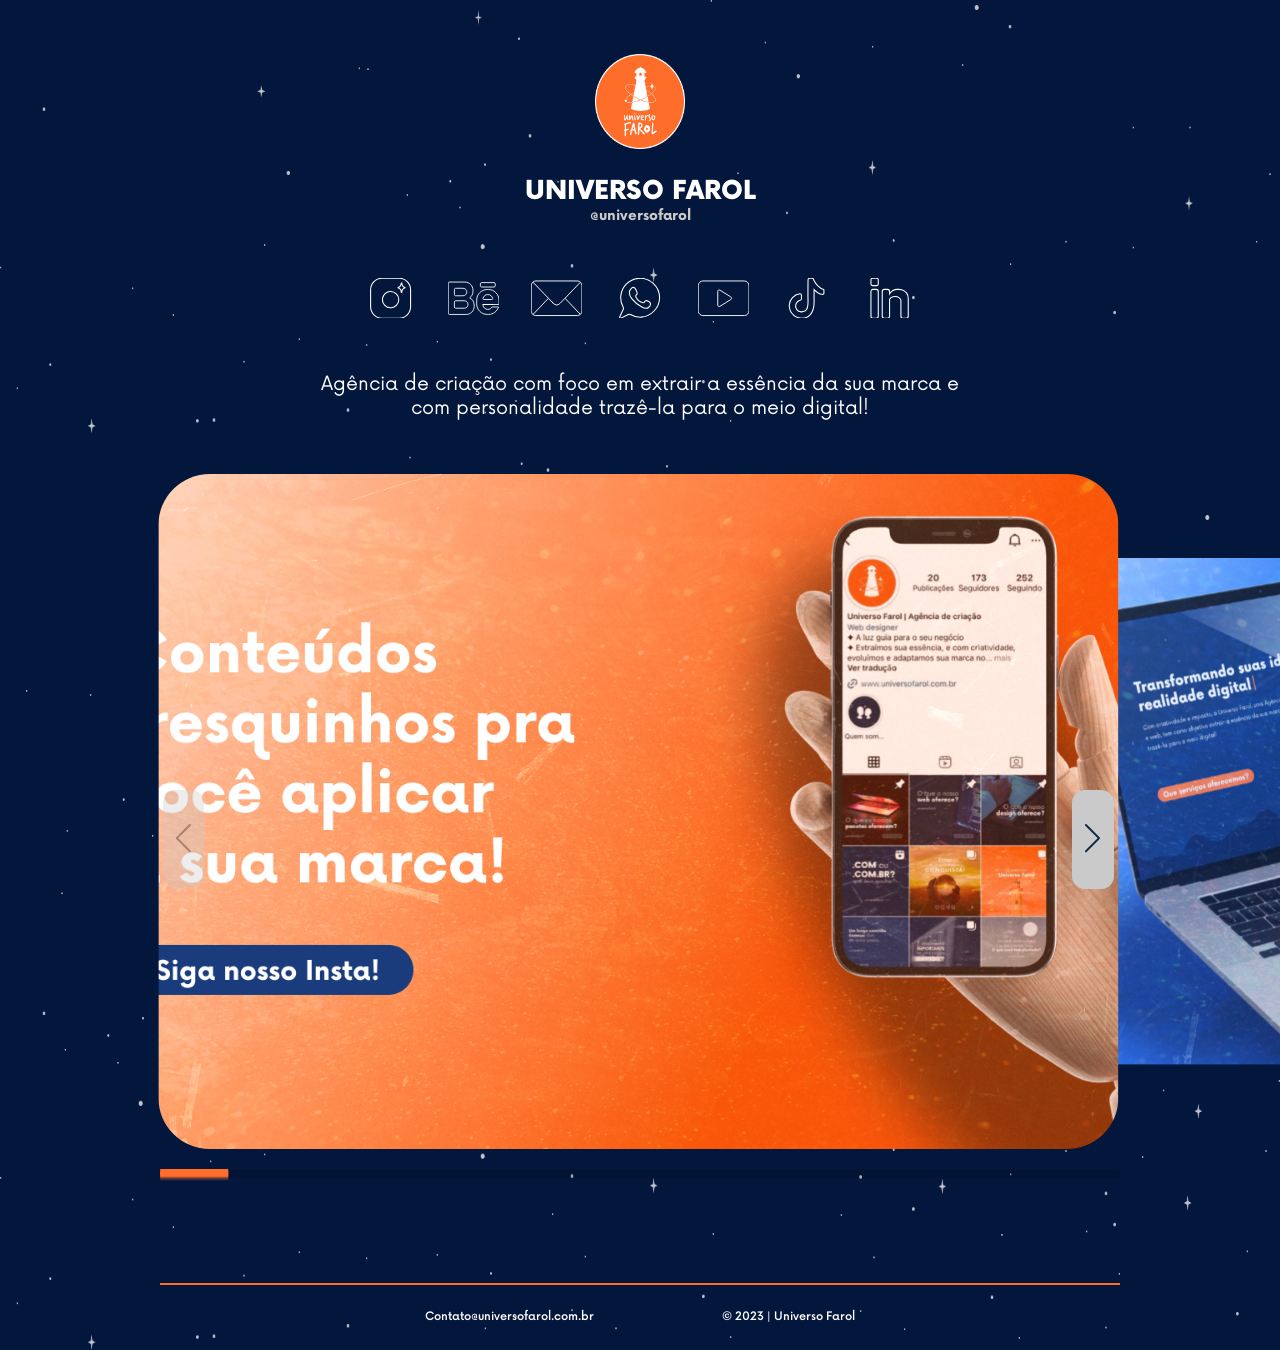
<file: links.html>
<?php
    session_start();
    require_once("./sistema/configs/conexao.php");
?>

<!DOCTYPE html>
<html lang="pt-BR">

<head>
    <meta charset="UTF-8">
    <meta http-equiv="X-UA-Compatible" content="IE=edge">
    <meta name="viewport" content="width=device-width, initial-scale=1.0">
    <title>Universo Farol | Página de links</title>
    <link rel="icon" href="assets/icon_Logo.png" />

    <!-- Jquery -->
    <script src="https://cdnjs.cloudflare.com/ajax/libs/jquery/3.7.1/jquery.min.js"></script>
    <!-- SVGInject -->
    <script src="js/svg-inject.min.js"></script>
    <!-- Swiperjs -->
    <link rel="stylesheet" href="https://cdn.jsdelivr.net/npm/swiper@11/swiper-bundle.min.css" />
    <script src="https://cdn.jsdelivr.net/npm/swiper@11/swiper-bundle.min.js"></script>
    <!-- Main files -->
    <link rel="stylesheet" href="css/style.css">
    <script src="js/script.js"></script>
    
</head>

<body class="linksPage">
    <div class="BackgroundLinks">
        <img class="BackPadrao" src="assets/estrelas.png" alt="Fundo estrelado">
        <img class="BackMetade" src="assets/estrelas_Metade.png" alt="Fundo estrelado">
    </div>
    <main class="main">
        <a class="LogoLinks" href="index.php">
            <img src="assets/logo_Bola.png" alt="Logo Universo farol">
        </a>
        <h1>UNIVERSO FAROL</h1>
        <h2>@universofarol</h2>
        <div class="icons_Links">
            <a href="https://google.com" target="_blank">
                <img src="assets/icones/Instagram.svg" onload="SVGInject(this)">
            </a>
            <a href="https://google.com" target="_blank">
                <img src="assets/icones/Behance.svg" onload="SVGInject(this)">
            </a>
            <a href="https://google.com" target="_blank">
                <img src="assets/icones/E-mail.svg" onload="SVGInject(this)">
            </a>
            <a href="https://google.com" target="_blank">
                <img src="assets/icones/WhatsApp.svg" onload="SVGInject(this)">
            </a>
            <a href="https://google.com" target="_blank">
                <img src="assets/icones/Youtube.svg" onload="SVGInject(this)">
            </a>
            <a href="https://google.com" target="_blank">
                <img src="assets/icones/Tiktok.svg" onload="SVGInject(this)">
            </a>
            <a href="https://google.com" target="_blank">
                <img src="assets/icones/Linkedin.svg" onload="SVGInject(this)">
            </a>
        </div>
        <h4>Agência de criação com foco em extrair a essência da sua marca e com personalidade trazê-la para o meio digital!</h4>

        <div class="swiper">
            <div class="swiper-wrapper">
                <div class="swiper-slide"><a href="https://google.com" target="_blank"><img src="assets/banners/banner_Insta.jpg" alt="Banner 01"></a></div>
                <div class="swiper-slide"><a href="https://google.com" target="_blank"><img src="assets/banners/banner_Site.jpg" alt="Banner 02"></a></div>
                <div class="swiper-slide"><a href="https://google.com" target="_blank"><img src="assets/banners/banner_Portfolio.jpg" alt="Banner 03"></a></div>
                <div class="swiper-slide"><a href="https://google.com" target="_blank"><img src="assets/banners/banner_Serviços.jpg" alt="Banner 04"></a></div>
                <div class="swiper-slide"><a href="https://google.com" target="_blank"><img src="assets/banners/banner_Reunião.jpg" alt="Banner 05"></a></div>
                <div class="swiper-slide"><a href="https://google.com" target="_blank"><img src="assets/banners/banner_Orçamento.jpg" alt="Banner 06"></a></div>
                <div class="swiper-slide"><a href="https://google.com" target="_blank"><img src="assets/banners/banner_Analise.jpg" alt="Banner 07"></a></div>
                <div class="swiper-slide"><a href="https://google.com" target="_blank"><img src="assets/banners/banner_Tiktok.jpg" alt="Banner 08"></a></div>
                <div class="swiper-slide"><a href="https://google.com" target="_blank"><img src="assets/banners/banner_Behance.jpg" alt="Banner 09"></a></div>
                <div class="swiper-slide"><a href="https://google.com" target="_blank"><img src="assets/banners/banner_Linkedin.jpg" alt="Banner 10"></a></div>
                <div class="swiper-slide"><a href="https://google.com" target="_blank"><img src="assets/banners/banner_Youtube.jpg" alt="Banner 11"></a></div>
                <div class="swiper-slide"><a href="https://google.com" target="_blank"><img src="assets/banners/banner_Feedback.jpg" alt="Banner 12"></a></div>
                <div class="swiper-slide"><a href="https://google.com" target="_blank"><img src="assets/banners/banner_Avaliação_Google.jpg" alt="Banner 13"></a></div>
                <div class="swiper-slide"><a href="https://google.com" target="_blank"><img src="assets/banners/banner_UF_contrata.jpg" alt="Banner 14"></a></div>
            </div>
        
            <div class="swiper-button-prev"></div>
            <div class="swiper-button-next"></div>

            <div class="swiper-pagination"></div>
        </div>

        <div class="mobileBanner">
            <a href="" target="_blank"><img src="assets/banners/banner_Site_Mobile.png" alt=""></a>
            <a href="" target="_blank"><img src="assets/banners/banner_Insta_Mobile.png" alt=""></a>
            <a href="" target="_blank"><img src="assets/banners/banner_Portfolio_Mobile.png" alt=""></a>
            <a href="" target="_blank"><img src="assets/banners/banner_Serviços_Mobile.png" alt=""></a>
            <a href="" target="_blank"><img src="assets/banners/banner_Reunião_Mobile.png" alt=""></a>
            <a href="" target="_blank"><img src="assets/banners/banner_Orçamento_Mobile.png" alt=""></a>
            <a href="" target="_blank"><img src="assets/banners/banner_Analise_Mobile.png" alt=""></a>
            <a href="" target="_blank"><img src="assets/banners/banner_Tiktok_Mobile.png" alt=""></a>
            <a href="" target="_blank"><img src="assets/banners/banner_Behance_Mobile.png" alt=""></a>
            <a href="" target="_blank"><img src="assets/banners/banner_Linkedin_Mobile.png" alt=""></a>
            <a href="" target="_blank"><img src="assets/banners/banner_Youtube_Mobile.png" alt=""></a>
            <a href="" target="_blank"><img src="assets/banners/banner_Feedback_Mobile.png" alt=""></a>
            <a href="" target="_blank"><img src="assets/banners/banner_Avaliação_Google_Mobile.png" alt=""></a>
            <a href="" target="_blank"><img src="assets/banners/banner_UF_contrata_Mobile.png" alt=""></a>
        </div>
    </main>
    
    <footer>
        <a href="https://google.com" target="_blank">
            Contato@universofarol.com.br
        </a>
        <p>
            © 2023 | Universo Farol
        </p>
    </footer>

</body>
</html>
</file>
<file: css/style.css>
@charset "UTF-8";
@font-face {
  font-family: "Now";
  font-weight: 100;
  src: local("Now Thin"), url("../assets/font/Now-Thin.woff") format("woff");
}
@font-face {
  font-family: "Now";
  font-weight: 300;
  src: local("Now Light"), url("../assets/font/Now-Light.woff") format("woff");
}
@font-face {
  font-family: "Now";
  font-weight: 500;
  src: local("Now Regular"), url("../assets/font/Now-Regular.woff") format("woff");
}
@font-face {
  font-family: "Now";
  font-weight: 600;
  src: local("Now Medium"), url("../assets/font/Now-Medium.woff") format("woff");
}
@font-face {
  font-family: "Now";
  font-weight: 800;
  src: local("Now Bold"), url("../assets/font/Now-Bold.woff") format("woff");
}
@font-face {
  font-family: "Now";
  font-weight: 900;
  src: local("Now Black"), url("../assets/font/Now-Black.woff") format("woff");
}
*,
*::after,
*::before {
  padding: 0;
  margin: 0;
  box-sizing: border-box !important;
  text-decoration: none !important;
  list-style: none;
}

.hide {
  opacity: 0 !important;
  display: none !important;
  -webkit-user-select: none !important;
     -moz-user-select: none !important;
          user-select: none !important;
}

::-webkit-scrollbar {
  width: 0.5vw;
  background: #03173C;
}

::-webkit-scrollbar-thumb {
  background: #0A2749;
  border-radius: 5vw;
}

@keyframes blink {
  0% {
    opacity: 0;
    transform: scale(0.2);
  }
  100% {
    transform: scale(1.1);
  }
}
body {
  display: flex;
  flex-wrap: wrap;
  font-family: "Now", sans-serif;
  color: #FFFFFF;
  width: 100%;
  justify-content: center;
  position: relative;
}
body .blinking-star {
  animation-name: blink;
  animation-duration: 1s;
  animation-iteration-count: 2;
  animation-fill-mode: both;
  animation-direction: alternate;
  position: relative;
  z-index: 0;
}
body .star {
  animation-name: blink;
  animation-duration: 1s;
  animation-iteration-count: 2;
  animation-fill-mode: both;
  animation-direction: alternate;
  position: relative;
  width: 1.5vw;
  height: 4vh;
  display: flex;
  justify-content: center;
  align-items: center;
  z-index: 0;
}
body .star::after, body .star::before {
  position: absolute;
  top: 0;
  left: 0;
  content: "✦";
}
body .star::after {
  background: #FFFFFF;
  -webkit-background-clip: text;
          background-clip: text;
  -webkit-text-fill-color: transparent;
}
body main {
  width: 100%;
  height: 100%;
  display: flex;
  flex-direction: column;
}
body main section {
  width: 75%;
  height: 100vh;
  z-index: 5;
}
.linksPage {
  position: relative;
  overflow-x: hidden;
  height: auto;
  min-height: 100vh;
  width: 100vw;
  position: relative;
  background-color: #03173C;
}
.linksPage .BackgroundLinks {
  display: flex;
  flex-direction: column;
  align-items: center;
  justify-content: center;
  position: absolute;
  width: 100%;
  height: 150vh;
  top: 0;
  left: 0;
  z-index: 0;
}
.linksPage .BackgroundLinks img {
  margin: 0;
  padding: 0;
  width: 100%;
  height: 100vh;
}
.linksPage .BackgroundLinks .BackMetade {
  width: 100%;
  height: 50vh;
}
.linksPage main {
  z-index: 2;
  width: 100%;
  height: 150vh;
  align-items: center;
}
.linksPage main .LogoLinks {
  width: 7vw;
  margin: 6vh 0 3vh 0;
}
.linksPage main .LogoLinks img {
  width: 100%;
  height: 100%;
}
.linksPage main h1 {
  width: 90%;
  font-size: 2vw;
  text-align: center;
  font-weight: 900;
  display: flex;
  align-items: center;
  justify-content: center;
}
.linksPage main h2 {
  width: 90%;
  text-align: center;
  font-size: 1.1vw;
  font-weight: 800;
  color: #CACACA;
}
.linksPage main .icons_Links {
  width: 90%;
  margin: 5vh 0;
  display: flex;
  flex-direction: row;
  justify-content: center;
}
.linksPage main .icons_Links a {
  width: 4vw;
  height: 4.5vh;
  margin: 1vh 1.25vw;
}
.linksPage main .icons_Links a svg {
  width: 100%;
  height: 100%;
  transition: ease-in-out 1s;
  fill: none;
}
.linksPage main .icons_Links a svg path {
  stroke-width: 4px;
}
.linksPage main .icons_Links a:hover svg {
  transform: rotateY(360deg);
}
.linksPage main .icons_Links a:hover svg path {
  fill: #FFFFFF;
}
.linksPage main .icons_Links a:hover svg .playYoutube {
  fill: #0A2749;
}
.linksPage main .icons_Links a:hover svg .emailIcon {
  stroke: #0A2749;
  stroke-width: 10px;
}
.linksPage main h4 {
  font-size: 1.5vw;
  font-weight: 500;
  text-align: center;
  width: 90%;
  padding: 0 20vw;
}
.linksPage main .swiper {
  margin: 6vh 0;
  width: 100vw;
  height: 75vh;
  overflow: visible;
  -webkit-user-select: none;
     -moz-user-select: none;
          user-select: none;
}
.linksPage main .swiper .swiper-wrapper {
  position: relative;
  width: 100%;
  height: 100%;
  z-index: 1;
  display: flex;
}
.linksPage main .swiper .swiper-wrapper .swiper-slide {
  display: flex;
  align-items: center;
  justify-content: center;
  transition: transform 0.4s;
  border-radius: 4vw;
  overflow: hidden;
}
.linksPage main .swiper .swiper-wrapper .swiper-slide a {
  width: 100%;
  height: 100%;
  display: flex;
  align-items: center;
  justify-content: center;
}
.linksPage main .swiper .swiper-wrapper .swiper-slide a img {
  width: 100%;
  height: 100%;
  -o-object-fit: cover;
     object-fit: cover;
}
.linksPage main .swiper .swiper-wrapper .swiper-slide-active {
  width: 75vw !important;
  height: 75vh !important;
  transform: translateZ(0) translateX(16.5%) !important;
  z-index: 1;
}
.linksPage main .swiper .swiper-wrapper .swiper-slide-prev {
  transform: translateZ(0) translateX(29%) scale(0.75) !important;
  z-index: 0;
}
.linksPage main .swiper .swiper-wrapper .swiper-slide-next {
  transform: translateZ(0) translateX(-4%) scale(0.75) !important;
  z-index: 0;
}
.linksPage main .swiper .swiper-button-prev, .linksPage main .swiper .swiper-button-next {
  width: 3.25vw;
  height: 11vh;
  z-index: 3;
  background-color: #CACACA;
  border-radius: 1vw;
}
.linksPage main .swiper .swiper-button-prev::after, .linksPage main .swiper .swiper-button-next::after {
  color: #0A2749;
  font-size: 2.25vw;
}
.linksPage main .swiper .swiper-button-prev {
  left: 12.7%;
}
.linksPage main .swiper .swiper-button-next {
  right: 13%;
}
.linksPage main .swiper .swiper-pagination {
  width: 75%;
  height: 1vh;
  top: 103% !important;
  left: 12.5%;
  border-radius: 1vw;
  background-color: rgba(0, 0, 0, 0.1);
}
.linksPage main .swiper .swiper-pagination .swiper-pagination-progressbar-fill {
  background-color: #FF6D2A;
  border-radius: 2vw;
}
.linksPage footer {
  z-index: 3;
  bottom: 0;
  left: 0;
  position: absolute;
  width: 100%;
  height: 7.5vh;
  display: flex;
  justify-content: center;
  align-items: center;
}
.linksPage footer a, .linksPage footer p {
  font-size: 0.9vw;
  font-weight: 600;
  margin: 0 5vw;
  color: #FFFFFF;
}
.linksPage footer a:hover {
  color: #FF6D2A;
}
.linksPage footer::before {
  content: "";
  width: 75%;
  height: 0.3vh;
  background-color: #FF6D2A;
  position: absolute;
  top: 0;
}

/*--------------------------------- Responsive Media Quaries -----------------------------*/
/* MOBILE */
@media only screen and (max-width: 479px) {
  .linksPage {
    position: relative;
    overflow-x: hidden;
    height: auto;
    min-height: 100vh;
    min-height: 100dvh;
    width: 100vw;
    position: relative;
    background-color: #03173C;
  }
  .linksPage main {
    z-index: 2;
    width: 100%;
    min-height: 100vh;
    min-height: 100dvh;
    height: auto;
    align-items: center;
    position: relative;
  }
  .linksPage main .galaxiaBack {
    z-index: 2;
    width: 100%;
    opacity: 0.25;
    position: absolute;
    mix-blend-mode: screen;
  }
  .linksPage main .farolBack {
    z-index: 3;
    width: 100%;
    opacity: 0.4;
    position: absolute;
  }
  .linksPage main .LogoLinks {
    width: 28vw;
    margin: 4vh 0 3vh;
    z-index: 5;
  }
  .linksPage main h1 {
    order: 1;
    z-index: 5;
    width: 90%;
    font-size: 7vw;
    text-align: center;
    font-weight: 900;
    display: flex;
    align-items: center;
    justify-content: center;
  }
  .linksPage main h2 {
    order: 2;
    z-index: 5;
    width: 90%;
    text-align: center;
    font-size: 5vw;
    font-weight: 800;
    color: #CACACA;
  }
  .linksPage main .icons_Links {
    order: 4;
    z-index: 5;
    width: 100%;
    height: 6dvh;
    margin: 3vh 0;
    display: flex;
    flex-direction: row;
    justify-content: center;
  }
  .linksPage main .icons_Links a {
    width: 15vw;
    height: 100%;
    margin: 0 2.5vw;
  }
  .linksPage main .icons_Links a svg {
    width: 100%;
    height: 100%;
    transition: ease-in-out 1s;
    fill: none;
  }
  .linksPage main .icons_Links a svg path {
    stroke-width: 4px;
  }
  .linksPage main .icons_Links a:hover svg {
    transform: rotateY(360deg);
  }
  .linksPage main .icons_Links a:hover svg path {
    fill: #FFFFFF;
  }
  .linksPage main .icons_Links a:hover svg .playYoutube {
    fill: #0A2749;
  }
  .linksPage main .icons_Links a:hover svg .emailIcon {
    stroke: #0A2749;
    stroke-width: 10px;
  }
  .linksPage main h4 {
    order: 3;
    z-index: 5;
    font-size: 3.75vw;
    font-weight: 500;
    text-align: center;
    width: 100%;
    padding: 2vh 5vw;
  }
  .linksPage main .mobileBanner {
    order: 5;
    z-index: 5;
    display: flex;
    flex-direction: column;
    justify-content: center;
    align-items: center;
    width: 100%;
    height: auto;
    margin-bottom: 10vh;
  }
  .linksPage main .mobileBanner a {
    margin: 2vh 0;
    width: 90%;
  }
  .linksPage main .mobileBanner a img {
    width: 100%;
    height: auto;
  }
  .linksPage footer {
    z-index: 5;
    bottom: 0;
    left: 0;
    position: absolute;
    width: 100%;
    height: 7.5vh;
    display: flex;
    flex-wrap: wrap;
    justify-content: center;
    align-items: center;
    padding: 0;
    margin: 0;
  }
  .linksPage footer a, .linksPage footer p {
    width: 100%;
    font-size: 3.5vw;
    font-weight: 600;
    margin: 0;
    color: #FFFFFF;
    text-align: center;
  }
  .linksPage footer a:hover {
    color: #FF6D2A;
  }
  .linksPage footer::before {
    content: "";
    width: 25%;
    height: 0.6vh;
    background-color: #FF6D2A;
    position: absolute;
    top: 45%;
    border-radius: 2vw;
  }
}
/* Landscape */
/* TABLET */
/* Landscape */
.Login {
  display: flex;
  position: relative;
  justify-content: center;
  align-items: center;
  overflow: hidden;
  height: 100vh;
  width: 100%;
}
.Login main {
  width: 100%;
  height: 100%;
  display: flex;
  align-items: center;
  justify-content: center;
  position: relative;
  background-color: #03173C;
}
.Login main .Back_Login {
  position: absolute;
  top: 0;
  left: 0;
  width: 100%;
  height: 100%;
  opacity: 0.65;
  mix-blend-mode: lighten;
}
.Login main .HomeLink {
  position: absolute;
  top: 3vh;
  left: 1.5vw;
  width: 5vw;
  height: 10vh;
  display: flex;
  align-items: center;
  justify-content: center;
}
.Login main .HomeLink img {
  width: auto;
  height: 100%;
  -o-object-fit: contain;
     object-fit: contain;
}
.Login main .login_sreen {
  display: flex;
  flex-wrap: wrap;
  align-items: center;
  justify-content: center;
  width: 30vw;
  height: 65vh;
  border-radius: 3vw;
  position: relative;
  background: rgba(255, 255, 255, 0.25);
  -webkit-backdrop-filter: blur(4px);
          backdrop-filter: blur(4px);
  box-shadow: 10px 15px 30px 0px rgba(3, 22, 58, 0.6);
}
.Login main .login_sreen img {
  position: absolute;
  top: -8vh;
  height: 16vh;
}
.Login main .login_sreen img:nth-child(1) {
  left: 2.5vw;
  filter: drop-shadow(-10px 10px 10px rgba(0, 0, 0, 0.25));
}
.Login main .login_sreen img:nth-child(2) {
  right: 2.5vw;
  filter: drop-shadow(10px 10px 10px rgba(0, 0, 0, 0.25));
}
.Login main .login_sreen .LoginBox {
  position: relative;
  width: 100%;
  height: 100%;
  display: flex;
  flex-direction: column;
  align-items: center;
  padding: 4vh 2vw;
}
.Login main .login_sreen .LoginBox h2 {
  color: #FFFFFF;
  width: 100%;
  text-align: center;
  font-size: 2.75vw;
  font-weight: 900;
  margin: 2vh 0 3vh;
}
.Login main .login_sreen .LoginBox .BlockBox {
  width: 90%;
  height: 7.5vh;
  display: flex;
  position: relative;
  border: solid 1px #FFFFFF;
  border-radius: 2.5vw;
  margin: 2vh 5%;
}
.Login main .login_sreen .LoginBox .BlockBox input {
  width: 100%;
  border: none;
  font-size: 1.25vw;
  font-weight: 200;
  color: #FFFFFF;
  background: none;
  outline: none;
  padding: 1vh 1.5vw;
  z-index: 10 !important;
}
.Login main .login_sreen .LoginBox .BlockBox span {
  position: absolute;
  left: 1.25vw;
  top: 1.65vh;
  font-size: 1.35vw;
  color: #FFFFFF;
  font-weight: 500;
  transition: 0.5s;
  pointer-events: none;
}
.Login main .login_sreen .LoginBox .BlockBox .senhaIcon {
  opacity: 0;
  font-size: 2vw;
  margin-top: 1.75vh;
  margin-right: 0;
  transition: ease-in-out 0.5s;
}
.Login main .login_sreen .LoginBox .BlockBox input:focus ~ span, .Login main .login_sreen .LoginBox input:valid ~ span {
  transform: translate(0.25vw, -4.5vh);
  font-size: 1.2vw;
  font-weight: 800;
  color: #FF6D2A;
}
.Login main .login_sreen .LoginBox .senhaInput:hover .senhaIcon {
  opacity: 1;
  font-size: 2vw;
  margin-top: 1.75vh;
  margin-right: 1vw;
  transition: ease-in-out 0.5s;
}
.Login main .login_sreen .LoginBox #loginBt {
  display: flex;
  align-items: center;
  justify-content: center;
  text-align: center;
  width: 65%;
  font-size: 1.35vw;
  background: #FF6D2A;
  color: #FFFFFF;
  padding: 1vh 1.5vw 0.75vh;
  border-radius: 2vw;
  border: none;
  font-weight: 900;
  margin-top: 4vh;
  z-index: 99;
  transition: ease-in-out 0.5s;
}
.Login main .login_sreen .LoginBox .senhaRecoverBtn {
  background: none;
  border: none;
  position: absolute;
  width: 75%;
  height: 7vh;
  color: #FFFFFF;
  font-weight: 800;
  font-size: 1.15vw;
  bottom: 0;
  z-index: 10;
}
.Login main .login_sreen .LoginBox .senhaRecoverBtn:hover {
  color: #FF6D2A;
}
.Login #ModalRecoverSenha {
  padding: 0;
  margin: 0;
}
.Login #ModalRecoverSenha .ModalRecoverSenha {
  outline: solid #FFFFFF 1px;
  border-radius: 2vw;
  background-color: #03173C;
  color: #FFFFFF;
  max-width: 100vw;
  width: 40vw;
  height: 40vh;
  margin: 15vh auto;
}
.Login #ModalRecoverSenha .ModalRecoverSenha .modal-content {
  width: 100%;
  height: 100%;
  background: none;
  border-radius: 0;
  position: relative;
  display: flex;
  align-items: center;
  justify-content: center;
}
.Login #ModalRecoverSenha .ModalRecoverSenha .modal-content .CloseBtn {
  width: 3vw;
  height: 3vw;
  position: absolute;
  right: -1.5vw;
  top: -1.5vw;
  border: none;
  background-color: #FF6D2A;
  display: flex;
  align-items: center;
  justify-content: center;
  border-radius: 50%;
  z-index: 10 !important;
}
.Login #ModalRecoverSenha .ModalRecoverSenha .modal-content .CloseBtn::before {
  content: "";
  width: 75%;
  height: 0.75vh;
  border-radius: 2vw;
  background: #FFFFFF;
  position: absolute;
  left: 0.3vw;
  transform: rotate(45deg);
}
.Login #ModalRecoverSenha .ModalRecoverSenha .modal-content .CloseBtn::after {
  content: "";
  width: 75%;
  height: 0.75vh;
  border-radius: 2vw;
  background: #FFFFFF;
  position: absolute;
  left: 0.3vw;
  transform: rotate(-45deg);
}
.Login #ModalRecoverSenha .ModalRecoverSenha .modal-content .modal-body {
  width: 100%;
  height: 75%;
  padding: 0;
  margin: 0;
  display: flex;
  flex-direction: column;
  align-items: center;
  justify-content: center;
}
.Login #ModalRecoverSenha .ModalRecoverSenha .modal-content .modal-body h5 {
  font-size: 1.5vw;
  font-weight: 800;
  text-align: center;
  margin-bottom: 5vh;
}
.Login #ModalRecoverSenha .ModalRecoverSenha .modal-content .modal-body .BlockBox {
  width: 90%;
  height: 6vh;
  display: flex;
  position: relative;
  border: solid 1px #FFFFFF;
  border-radius: 1.5vw;
  margin: 2vh 5%;
}
.Login #ModalRecoverSenha .ModalRecoverSenha .modal-content .modal-body .BlockBox input {
  width: 100%;
  border: none;
  font-size: 1vw;
  font-weight: 200;
  color: #FFFFFF;
  background: none;
  outline: none;
  padding: 1vh 2vw;
  z-index: 10 !important;
}
.Login #ModalRecoverSenha .ModalRecoverSenha .modal-content .modal-body .BlockBox span {
  position: absolute;
  left: 1.5vw;
  top: 1.5vh;
  font-size: 1vw;
  color: #FFFFFF;
  font-weight: 500;
  transition: 0.5s;
  pointer-events: none;
}
.Login #ModalRecoverSenha .ModalRecoverSenha .modal-content .modal-body .BlockBox .lengthInput {
  position: absolute;
  top: 100%;
  left: 90%;
  width: 3.75vw;
  height: 100%;
  display: flex;
  align-items: center;
  justify-content: center;
  color: #FFFFFF;
  font-size: 1vw;
  font-weight: 800;
  margin: 0;
  padding: 0;
}
.Login #ModalRecoverSenha .ModalRecoverSenha .modal-content .modal-body .BlockBox input:focus ~ span, .Login #ModalRecoverSenha .ModalRecoverSenha .modal-content .modal-body input:valid ~ span {
  transform: translate(-0.25vw, -3.3vh);
  font-size: 1.1vw;
  background: #03173C;
}
.Login #ModalRecoverSenha .ModalRecoverSenha .modal-content .modal-footer {
  border: none;
  width: 100%;
  height: 20%;
  padding: 0;
  margin: 0;
  display: flex;
  align-items: center;
  justify-content: center;
}
.Login #ModalRecoverSenha .ModalRecoverSenha .modal-content .modal-footer button {
  border: solid 1px #FFFFFF;
  padding: 0.5vh 1.5vw 0.25vh;
  border-radius: 2vw;
  margin: 0 0.75vw;
  background: none;
  color: #FFFFFF;
  font-size: 1.25vw;
  font-weight: 500;
  display: flex;
  align-items: center;
  justify-content: center;
}
.Login #ModalRecoverSenha .ModalRecoverSenha .modal-content .modal-footer .SalvarBtnModal {
  background: #FF6D2A;
  border: 1px solid #FF6D2A;
}
.Login .msgRecupSenha, .Login .mensagemLogin {
  z-index: 999;
  font-size: 1.25vw;
  font-weight: 800;
  position: absolute;
  width: 30vw;
  height: auto;
  min-height: 10vh;
  display: flex;
  align-items: center;
  justify-content: center;
  text-align: center;
  padding: 0.75vw;
  bottom: 2vh;
  border-radius: 1.5vw;
  transition: ease-in-out 1s;
  outline: solid #FFFFFF 1px;
  color: #FFFFFF;
}
.Login .mensagemLogin {
  outline: none;
}

/*--------------------------------- Responsive Media Quaries -----------------------------*/
/* MOBILE */
/* Landscape */
/* TABLET */
/* Landscape */
.recuperaSenha {
  display: flex;
  position: relative;
  justify-content: center;
  align-items: center;
  overflow: hidden;
  height: 100vh;
  width: 100%;
}
.recuperaSenha main {
  width: 100%;
  height: 100%;
  display: flex;
  align-items: center;
  justify-content: center;
  position: relative;
  background-color: #03173C;
}
.recuperaSenha main .Back_Login {
  position: absolute;
  top: 0;
  left: 0;
  width: 100%;
  height: 100%;
  opacity: 0.65;
  mix-blend-mode: lighten;
}
.recuperaSenha main .HomeLink {
  position: absolute;
  top: 3vh;
  left: 1.5vw;
  width: 5vw;
  height: 10vh;
  display: flex;
  align-items: center;
  justify-content: center;
}
.recuperaSenha main .HomeLink img {
  width: auto;
  height: 100%;
  -o-object-fit: contain;
     object-fit: contain;
}
.recuperaSenha main .recuperaSenhaBlock {
  display: flex;
  flex-wrap: wrap;
  align-items: center;
  justify-content: center;
  width: 35vw;
  height: 70vh;
  border-radius: 3vw;
  position: relative;
  background: rgba(255, 255, 255, 0.25);
  -webkit-backdrop-filter: blur(4px);
          backdrop-filter: blur(4px);
  box-shadow: 10px 15px 30px 0px rgba(3, 22, 58, 0.6);
}
.recuperaSenha main .recuperaSenhaBlock .RecupSenhaBox {
  position: relative;
  width: 100%;
  height: 100%;
  display: flex;
  flex-direction: column;
  align-items: center;
  padding: 5vh 2vw;
}
.recuperaSenha main .recuperaSenhaBlock .RecupSenhaBox h2 {
  color: #FFFFFF;
  width: 100%;
  text-align: center;
  font-size: 2.5vw;
  font-weight: 900;
  margin: 2vh 0 3vh;
}
.recuperaSenha main .recuperaSenhaBlock .RecupSenhaBox .BlockBox {
  width: 90%;
  height: 7.5vh;
  display: flex;
  position: relative;
  border: solid 1px #FFFFFF;
  border-radius: 2.5vw;
  margin: 3vh 5%;
}
.recuperaSenha main .recuperaSenhaBlock .RecupSenhaBox .BlockBox input {
  width: 100%;
  border: none;
  font-size: 1.25vw;
  font-weight: 200;
  color: #FFFFFF;
  background: none;
  outline: none;
  padding: 1vh 1.5vw;
  z-index: 10 !important;
}
.recuperaSenha main .recuperaSenhaBlock .RecupSenhaBox .BlockBox span {
  position: absolute;
  left: 1.25vw;
  top: 1.65vh;
  font-size: 1.35vw;
  color: #FFFFFF;
  font-weight: 500;
  transition: 0.5s;
  pointer-events: none;
}
.recuperaSenha main .recuperaSenhaBlock .RecupSenhaBox .BlockBox .lengthInput {
  position: absolute;
  top: 0;
  left: 100%;
  width: 3.75vw;
  height: 100%;
  display: flex;
  align-items: center;
  justify-content: center;
  color: #FFFFFF;
  font-size: 1vw;
  font-weight: 800;
  margin: 0;
  padding: 0;
}
.recuperaSenha main .recuperaSenhaBlock .RecupSenhaBox .BlockBox .senhaIcon, .recuperaSenha main .recuperaSenhaBlock .RecupSenhaBox .BlockBox .senhaIconAgain {
  opacity: 0;
  font-size: 2vw;
  margin-top: 1.75vh;
  margin-right: 0;
  transition: ease-in-out 0.5s;
}
.recuperaSenha main .recuperaSenhaBlock .RecupSenhaBox .BlockBox input:focus ~ span, .recuperaSenha main .recuperaSenhaBlock .RecupSenhaBox input:valid ~ span {
  transform: translate(0, -5vh);
  font-size: 1.2vw;
  font-weight: 800;
  color: #FF6D2A;
}
.recuperaSenha main .recuperaSenhaBlock .RecupSenhaBox .senhaInput:hover .senhaIcon, .recuperaSenha main .recuperaSenhaBlock .RecupSenhaBox .senhaInput:hover .senhaIconAgain, .recuperaSenha main .recuperaSenhaBlock .RecupSenhaBox .senhaInputNew:hover .senhaIcon, .recuperaSenha main .recuperaSenhaBlock .RecupSenhaBox .senhaInputNew:hover .senhaIconAgain {
  opacity: 1;
  font-size: 2vw;
  margin-top: 1.75vh;
  margin-right: 1vw;
  transition: ease-in-out 0.5s;
}
.recuperaSenha main .recuperaSenhaBlock .RecupSenhaBox #ResetSenhaBtn {
  display: flex;
  align-items: center;
  justify-content: center;
  text-align: center;
  width: 65%;
  font-size: 1.35vw;
  background: #FF6D2A;
  color: #FFFFFF;
  padding: 1vh 1.5vw 0.75vh;
  border-radius: 2vw;
  border: none;
  font-weight: 900;
  margin-top: 5vh;
  z-index: 99;
  transition: ease-in-out 0.5s;
}
.recuperaSenha main .recuperaSenhaBlock .RecupSenhaBox p {
  color: #FFFFFF;
  padding: 0 2vw;
  font-size: 1.1vw;
  font-weight: 500;
  position: absolute;
  width: 100%;
  height: 4vh;
  bottom: 1vh;
  left: 0;
  z-index: 10;
  margin: 0;
  display: flex;
  align-items: center;
}
.recuperaSenha main .recuperaSenhaBlock .RecupSenhaBox p a {
  background: none;
  border: none;
  font-weight: 900;
  color: #FFFFFF;
  margin: 0 0.25vw;
}
.recuperaSenha main .recuperaSenhaBlock .RecupSenhaBox p a:hover {
  color: #FF6D2A;
}
.recuperaSenha main .recuperaSenhaBlock .msgErro {
  z-index: 999;
  font-size: 1.25vw;
  font-weight: 800;
  position: absolute;
  width: 25vw;
  height: auto;
  min-height: 8vh;
  display: flex;
  align-items: center;
  justify-content: center;
  text-align: center;
  padding: 0.75vw;
  bottom: -12vh;
  border-radius: 1.5vw;
  transition: ease-in-out 1s;
  outline: solid #FFFFFF 1px;
  color: #FFFFFF;
  background: #FF6D2A;
}

/*--------------------------------- Responsive Media Quaries -----------------------------*/
/* MOBILE */
/* Landscape */
/* TABLET */
/* Landscape */
.TelaAdm {
  width: 100vw;
  height: 100vh;
  display: flex;
  position: relative;
  background: #03173C;
  color: #FFFFFF;
  overflow: hidden;
}
.TelaAdm .EstrelasBack {
  position: absolute;
  top: 0;
  left: 0;
  width: 100%;
  height: 100%;
}
.TelaAdm header {
  padding: 1vw;
  width: 100%;
  height: 13vh;
  position: relative;
  display: flex;
  align-items: center;
  justify-content: center;
}
.TelaAdm header .InfosImg {
  width: 8vw;
  height: 100%;
  display: flex;
  align-items: center;
  justify-content: center;
  padding: 0.5vh 0.5vw;
}
.TelaAdm header .InfosImg img {
  width: 100%;
  height: 100%;
  -o-object-fit: contain;
     object-fit: contain;
}
.TelaAdm header button {
  border: none;
  background: none;
  width: 4vw;
  height: 100%;
  display: flex;
  align-items: center;
  justify-content: center;
  padding: 0.75vw;
  margin: 0 0.5vw;
}
.TelaAdm header button svg {
  width: 100%;
  height: 100%;
}
.TelaAdm header button svg path {
  stroke-width: 3px;
}
.TelaAdm header button:nth-child(2) {
  margin-left: auto;
  padding: 0.55vw;
}
.TelaAdm main {
  width: 100%;
  height: 87vh;
  display: flex;
  flex-wrap: wrap;
  align-items: center;
  justify-content: center;
  position: relative;
  margin: 0;
  padding: 0;
}
.TelaAdm main .nav {
  margin: 0;
  padding: 0;
  width: 15%;
  height: 100%;
  display: flex;
  flex-direction: column;
  align-items: center;
  position: relative;
  padding: 2vh 0;
}
.TelaAdm main .nav::before {
  content: "";
  position: absolute;
  top: 0;
  right: -0.1vw;
  background: #FFFFFF;
  height: 100%;
  width: 0.25vw;
}
.TelaAdm main .nav .nav-item {
  display: flex;
  align-items: center;
  justify-content: center;
  position: relative;
  width: 85%;
  height: 7.5vh;
  margin: 1vh 0;
  color: #FFFFFF;
  font-size: 1.4vw;
  font-weight: 800;
  text-align: center;
}
.TelaAdm main .nav .backup {
  position: absolute;
  bottom: 2vh;
  color: #FFFFFF;
  font-size: 1vw;
  font-weight: 800;
  text-align: center;
}
.TelaAdm main .nav .star_indicator {
  position: absolute;
  right: -1.25vw;
  top: 0;
  transition: 0.4s;
  width: 2.5vw;
  display: flex;
  align-items: center;
  justify-content: center;
}
.TelaAdm main .nav .star_indicator svg {
  width: 100%;
  height: 100%;
  -o-object-fit: contain;
     object-fit: contain;
}
.TelaAdm main .nav .star_indicator svg path {
  fill: #FFFFFF;
  stroke: #FF6D2A;
  stroke-width: 0.35vw;
}
.TelaAdm main .TabsAdm {
  width: 85%;
  height: 100%;
  transition: 0.2s ease-in-out;
}
.TelaAdm main .TabsAdm #links {
  position: relative;
  width: 100%;
  height: 100%;
}
.TelaAdm main .TabsAdm #links .ActionsList {
  top: -10vh;
  right: 12vw;
  position: absolute;
  width: 3.75vw;
  height: 7vh;
  display: flex;
  justify-content: center;
  align-items: center;
}
.TelaAdm main .TabsAdm #links .ActionsList::before {
  content: "";
  width: 75%;
  height: 0.75vh;
  border-radius: 2vw;
  border: 1px solid #FFFFFF;
  position: absolute;
  top: 70%;
}
.TelaAdm main .TabsAdm #links .ActionsList button {
  width: 100%;
  height: 100%;
  outline: none;
  border: none;
  background: none;
  position: relative;
  display: flex;
  justify-content: center;
}
.TelaAdm main .TabsAdm #links .ActionsList button::before {
  content: "";
  width: 75%;
  height: 0.75vh;
  border-radius: 2vw;
  border: 1px solid #FFFFFF;
  border: 1px solid #FFFFFF;
  position: absolute;
  top: 20%;
}
.TelaAdm main .TabsAdm #links .ActionsList button::after {
  content: "";
  width: 75%;
  height: 0.75vh;
  border-radius: 2vw;
  border: 1px solid #FFFFFF;
  position: absolute;
  top: 45%;
}
.TelaAdm main .TabsAdm #links .ActionsList .dropdown-menu {
  margin-top: 1vh;
  margin-left: -15.25vw;
  width: 19vw;
  border-radius: 1vw;
}
.TelaAdm main .TabsAdm #links .ActionsList .dropdown-menu a {
  text-align: right;
  width: 100%;
  color: #03173C;
  background: none;
  font-weight: 800;
  font-size: 1.15vw;
  padding-right: 0.75vw;
  margin: 1.5vh 0;
}
.TelaAdm main .TabsAdm #links .ActionsList .dropdown-menu a:nth-child(1) {
  margin: 0 0 1.5vh 0;
}
.TelaAdm main .TabsAdm #links .ActionsList .dropdown-menu a:nth-child(4) {
  margin: 1.5vh 0 0 0;
}
.TelaAdm main .TabsAdm #links .ActionsList .dropdown-menu a:hover {
  color: #FF6D2A;
}
.TelaAdm main .TabsAdm #links .linksBlock {
  width: 100%;
  height: 100%;
  display: flex;
}
.TelaAdm main .TabsAdm #links .linksBlock .linksAtivos, .TelaAdm main .TabsAdm #links .linksBlock .LinkDesativados {
  width: 100%;
  height: 100%;
  display: flex;
  flex-direction: column;
}
.TelaAdm main .TabsAdm #links .linksBlock .linksAtivos h2, .TelaAdm main .TabsAdm #links .linksBlock .LinkDesativados h2 {
  color: #FFFFFF;
  font-size: 2.5vw;
  font-weight: 700;
  height: 8%;
  width: 100%;
  margin: 0;
  display: flex;
  align-items: center;
  justify-content: center;
  text-align: center;
  padding: 1vh 0 0 0;
}
.TelaAdm main .TabsAdm #links .linksBlock .linksAtivos .links, .TelaAdm main .TabsAdm #links .linksBlock .LinkDesativados .links {
  height: 92%;
  width: 100%;
  display: flex;
  flex-wrap: wrap;
  justify-content: center;
  overflow-y: auto;
  padding-top: 3vh;
}
.TelaAdm main .TabsAdm #links .linksBlock .linksAtivos .links .BannerLink, .TelaAdm main .TabsAdm #links .linksBlock .LinkDesativados .links .BannerLink {
  width: 40%;
  height: 35vh;
  display: flex;
  flex-direction: column;
  position: relative;
  margin: 0 3vw 4vh;
}
.TelaAdm main .TabsAdm #links .linksBlock .linksAtivos .links .BannerLink h3, .TelaAdm main .TabsAdm #links .linksBlock .LinkDesativados .links .BannerLink h3 {
  width: 100%;
  height: 10%;
  font-size: 1.25vw;
  font-weight: 600;
  color: #0A2749;
  margin: 0;
  color: #FFFFFF;
  text-align: center;
}
.TelaAdm main .TabsAdm #links .linksBlock .linksAtivos .links .BannerLink .banner, .TelaAdm main .TabsAdm #links .linksBlock .LinkDesativados .links .BannerLink .banner {
  width: 100%;
  height: 75%;
  display: flex;
  align-items: center;
  justify-content: center;
  position: relative;
  z-index: 99;
  padding: 1.25vh 3.5vw;
}
.TelaAdm main .TabsAdm #links .linksBlock .linksAtivos .links .BannerLink .banner img, .TelaAdm main .TabsAdm #links .linksBlock .LinkDesativados .links .BannerLink .banner img {
  height: 100%;
  width: 100%;
  -o-object-fit: fill;
     object-fit: fill;
  border-radius: 2vw;
}
.TelaAdm main .TabsAdm #links .linksBlock .linksAtivos .links .BannerLink .linkBtnAction, .TelaAdm main .TabsAdm #links .linksBlock .LinkDesativados .links .BannerLink .linkBtnAction {
  width: 100%;
  height: 15%;
  display: flex;
  justify-content: center;
  transition: ease-in-out 0.75s;
  transform: translateY(-9vh);
}
.TelaAdm main .TabsAdm #links .linksBlock .linksAtivos .links .BannerLink .linkBtnAction #EditLink, .TelaAdm main .TabsAdm #links .linksBlock .linksAtivos .links .BannerLink .linkBtnAction #DeletLink, .TelaAdm main .TabsAdm #links .linksBlock .LinkDesativados .links .BannerLink .linkBtnAction #EditLink, .TelaAdm main .TabsAdm #links .linksBlock .LinkDesativados .links .BannerLink .linkBtnAction #DeletLink {
  z-index: 10;
  display: flex;
  align-items: center;
  justify-content: center;
  width: 10vw;
  height: 100%;
  background: none;
  border: solid #FFFFFF 1px;
  border-radius: 1.5vw;
  color: #FFFFFF;
  font-size: 1.25vw;
  font-weight: 800;
  display: flex;
  align-items: center;
  justify-content: center;
  padding: 0.75vh 0 0.25vh 0;
  margin: 0 1.5vw;
}
.TelaAdm main .TabsAdm #links .linksBlock .linksAtivos .links .BannerLink .linkBtnAction #EditLink, .TelaAdm main .TabsAdm #links .linksBlock .LinkDesativados .links .BannerLink .linkBtnAction #EditLink {
  background: #0A2749;
  left: 8vw;
}
.TelaAdm main .TabsAdm #links .linksBlock .linksAtivos .links .BannerLink .linkBtnAction #DeletLink, .TelaAdm main .TabsAdm #links .linksBlock .LinkDesativados .links .BannerLink .linkBtnAction #DeletLink {
  right: 8vw;
  background: red;
}
.TelaAdm main .TabsAdm #links .linksBlock .linksAtivos .links .BannerLink:hover .linkBtnAction, .TelaAdm main .TabsAdm #links .linksBlock .LinkDesativados .links .BannerLink:hover .linkBtnAction {
  transform: translateY(0);
}
.TelaAdm #ModalLogout {
  padding: 0;
  margin: 0;
}
.TelaAdm #ModalLogout .ModalLogout {
  border: solid #FFFFFF 2px;
  border-radius: 2vw;
  background-color: #0A2749;
  color: #FFFFFF;
  max-width: 100vw;
  width: 35vw;
  height: 30vh;
  margin: 15vh auto;
}
.TelaAdm #ModalLogout .ModalLogout .modal-content {
  width: 100%;
  height: 100%;
  background: none;
  border-radius: 0;
  position: relative;
  display: flex;
  align-items: center;
  justify-content: center;
}
.TelaAdm #ModalLogout .ModalLogout .modal-content .CloseBtn {
  width: 3vw;
  height: 3vw;
  position: absolute;
  right: -1.5vw;
  top: -1.5vw;
  border: none;
  background-color: red;
  display: flex;
  align-items: center;
  justify-content: center;
  border-radius: 50%;
  z-index: 10 !important;
}
.TelaAdm #ModalLogout .ModalLogout .modal-content .CloseBtn svg {
  width: 50%;
  height: 50%;
}
.TelaAdm #ModalLogout .ModalLogout .modal-content .modal-body {
  width: 100%;
  height: 75%;
  padding: 0;
  margin: 0;
  display: flex;
  flex-direction: column;
  align-items: center;
  justify-content: center;
}
.TelaAdm #ModalLogout .ModalLogout .modal-content .modal-body h5 {
  font-size: 2vw;
  font-weight: 800;
}
.TelaAdm #ModalLogout .ModalLogout .modal-content .modal-body h6 {
  font-size: 1.25vw;
  font-weight: 500;
  margin-top: 1vw;
}
.TelaAdm #ModalLogout .ModalLogout .modal-content .modal-footer {
  border: none;
  width: 100%;
  height: 25%;
  padding: 0;
  margin: 0;
  display: flex;
  align-items: center;
  justify-content: center;
}
.TelaAdm #ModalLogout .ModalLogout .modal-content .modal-footer a, .TelaAdm #ModalLogout .ModalLogout .modal-content .modal-footer button {
  border: solid 1px #FFFFFF;
  padding: 0.75vh 2vw 0.25vh;
  border-radius: 2vw;
  margin: 0 0.5vw;
  background: none;
  color: #FFFFFF;
  font-size: 1.25vw;
  font-weight: 500;
}
.TelaAdm #ModalLogout .ModalLogout .modal-content .modal-footer .LogoutBtnModal {
  background: red;
  border: none;
}
.TelaAdm #ModalLogout .ModalLogout .modal-content .modal-footer .SalvarBtnModal {
  background: #0A2749;
  border: none;
}
.TelaAdm #ModalEditPerfil {
  padding: 0;
  margin: 0;
}
.TelaAdm #ModalEditPerfil .ModalEditPerfil {
  border: solid #FFFFFF 2px;
  border-radius: 2vw;
  background-color: #0A2749;
  color: #FFFFFF;
  max-width: 100vw;
  width: 50vw;
  height: 85vh;
  margin: 7vh auto;
}
.TelaAdm #ModalEditPerfil .ModalEditPerfil .modal-content {
  position: relative;
  width: 100%;
  height: 100%;
  background: none;
  border-radius: 0;
  position: relative;
  display: flex;
  align-items: center;
  justify-content: center;
}
.TelaAdm #ModalEditPerfil .ModalEditPerfil .modal-content .CloseBtn {
  width: 3vw;
  height: 3vw;
  position: absolute;
  right: -1.5vw;
  top: -1.5vw;
  border: none;
  background-color: red;
  display: flex;
  align-items: center;
  justify-content: center;
  border-radius: 50%;
  z-index: 10 !important;
}
.TelaAdm #ModalEditPerfil .ModalEditPerfil .modal-content .CloseBtn svg {
  width: 50%;
  height: 50%;
}
.TelaAdm #ModalEditPerfil .ModalEditPerfil .modal-content .modal-body {
  width: 100%;
  height: 100%;
  padding: 0;
  margin: 0;
  display: flex;
  flex-direction: column;
  align-items: center;
  justify-content: center;
}
.TelaAdm #ModalEditPerfil .ModalEditPerfil .modal-content .modal-body .MenuAdm {
  width: 85%;
  height: 10%;
  display: flex;
  align-items: end;
  justify-content: center;
  border-bottom: 1px solid #FFFFFF;
  position: relative;
}
.TelaAdm #ModalEditPerfil .ModalEditPerfil .modal-content .modal-body .MenuAdm a {
  height: 90%;
  margin: 1vh 0.5vw;
  padding: 0 0.5vw;
  display: flex;
  align-items: end;
  justify-content: center;
  color: #FFFFFF;
  font-weight: 700;
  font-size: 1.25vw;
}
.TelaAdm #ModalEditPerfil .ModalEditPerfil .modal-content .modal-body .MenuAdm a:hover {
  color: #CACACA;
}
.TelaAdm #ModalEditPerfil .ModalEditPerfil .modal-content .modal-body .MenuAdm ::before {
  content: "";
  position: absolute;
  background: #FFFFFF;
  height: 75%;
  width: 0.15vw;
  bottom: 0;
  left: 37.5%;
}
.TelaAdm #ModalEditPerfil .ModalEditPerfil .modal-content .modal-body .MenuAdm ::after {
  content: "";
  position: absolute;
  background: #FFFFFF;
  height: 75%;
  width: 0.15vw;
  bottom: 0;
  right: 36.5%;
}
.TelaAdm #ModalEditPerfil .ModalEditPerfil .modal-content .modal-body .TabsAdm {
  width: 100%;
  height: 90%;
}
.TelaAdm #ModalEditPerfil .ModalEditPerfil .modal-content .modal-body .TabsAdm #ContaDados, .TelaAdm #ModalEditPerfil .ModalEditPerfil .modal-content .modal-body .TabsAdm #EmailTroca, .TelaAdm #ModalEditPerfil .ModalEditPerfil .modal-content .modal-body .TabsAdm #SenhaTroca {
  width: 100%;
  height: 100%;
  padding: 1vw;
}
.TelaAdm #ModalEditPerfil .ModalEditPerfil .modal-content .modal-body .TabsAdm #ContaDados .editDados, .TelaAdm #ModalEditPerfil .ModalEditPerfil .modal-content .modal-body .TabsAdm #ContaDados .emailEdit, .TelaAdm #ModalEditPerfil .ModalEditPerfil .modal-content .modal-body .TabsAdm #ContaDados .senhaEdit, .TelaAdm #ModalEditPerfil .ModalEditPerfil .modal-content .modal-body .TabsAdm #EmailTroca .editDados, .TelaAdm #ModalEditPerfil .ModalEditPerfil .modal-content .modal-body .TabsAdm #EmailTroca .emailEdit, .TelaAdm #ModalEditPerfil .ModalEditPerfil .modal-content .modal-body .TabsAdm #EmailTroca .senhaEdit, .TelaAdm #ModalEditPerfil .ModalEditPerfil .modal-content .modal-body .TabsAdm #SenhaTroca .editDados, .TelaAdm #ModalEditPerfil .ModalEditPerfil .modal-content .modal-body .TabsAdm #SenhaTroca .emailEdit, .TelaAdm #ModalEditPerfil .ModalEditPerfil .modal-content .modal-body .TabsAdm #SenhaTroca .senhaEdit {
  display: flex;
  flex-direction: column;
  align-items: center;
  position: relative;
  width: 100%;
  height: 100%;
}
.TelaAdm #ModalEditPerfil .ModalEditPerfil .modal-content .modal-body .TabsAdm #ContaDados .editDados h4, .TelaAdm #ModalEditPerfil .ModalEditPerfil .modal-content .modal-body .TabsAdm #ContaDados .emailEdit h4, .TelaAdm #ModalEditPerfil .ModalEditPerfil .modal-content .modal-body .TabsAdm #ContaDados .senhaEdit h4, .TelaAdm #ModalEditPerfil .ModalEditPerfil .modal-content .modal-body .TabsAdm #EmailTroca .editDados h4, .TelaAdm #ModalEditPerfil .ModalEditPerfil .modal-content .modal-body .TabsAdm #EmailTroca .emailEdit h4, .TelaAdm #ModalEditPerfil .ModalEditPerfil .modal-content .modal-body .TabsAdm #EmailTroca .senhaEdit h4, .TelaAdm #ModalEditPerfil .ModalEditPerfil .modal-content .modal-body .TabsAdm #SenhaTroca .editDados h4, .TelaAdm #ModalEditPerfil .ModalEditPerfil .modal-content .modal-body .TabsAdm #SenhaTroca .emailEdit h4, .TelaAdm #ModalEditPerfil .ModalEditPerfil .modal-content .modal-body .TabsAdm #SenhaTroca .senhaEdit h4 {
  text-align: center;
  width: 100%;
  font-size: 2.5vw;
  font-weight: 700;
  margin: 4vh 0;
}
.TelaAdm #ModalEditPerfil .ModalEditPerfil .modal-content .modal-body .TabsAdm #ContaDados .editDados .BlockBox, .TelaAdm #ModalEditPerfil .ModalEditPerfil .modal-content .modal-body .TabsAdm #ContaDados .emailEdit .BlockBox, .TelaAdm #ModalEditPerfil .ModalEditPerfil .modal-content .modal-body .TabsAdm #ContaDados .senhaEdit .BlockBox, .TelaAdm #ModalEditPerfil .ModalEditPerfil .modal-content .modal-body .TabsAdm #EmailTroca .editDados .BlockBox, .TelaAdm #ModalEditPerfil .ModalEditPerfil .modal-content .modal-body .TabsAdm #EmailTroca .emailEdit .BlockBox, .TelaAdm #ModalEditPerfil .ModalEditPerfil .modal-content .modal-body .TabsAdm #EmailTroca .senhaEdit .BlockBox, .TelaAdm #ModalEditPerfil .ModalEditPerfil .modal-content .modal-body .TabsAdm #SenhaTroca .editDados .BlockBox, .TelaAdm #ModalEditPerfil .ModalEditPerfil .modal-content .modal-body .TabsAdm #SenhaTroca .emailEdit .BlockBox, .TelaAdm #ModalEditPerfil .ModalEditPerfil .modal-content .modal-body .TabsAdm #SenhaTroca .senhaEdit .BlockBox {
  border: solid #FFFFFF 1px;
  width: 75%;
  height: 7vh;
  display: flex;
  position: relative;
  border-radius: 2vw;
  margin: 1vh 0 3vh;
}
.TelaAdm #ModalEditPerfil .ModalEditPerfil .modal-content .modal-body .TabsAdm #ContaDados .editDados .BlockBox input, .TelaAdm #ModalEditPerfil .ModalEditPerfil .modal-content .modal-body .TabsAdm #ContaDados .emailEdit .BlockBox input, .TelaAdm #ModalEditPerfil .ModalEditPerfil .modal-content .modal-body .TabsAdm #ContaDados .senhaEdit .BlockBox input, .TelaAdm #ModalEditPerfil .ModalEditPerfil .modal-content .modal-body .TabsAdm #EmailTroca .editDados .BlockBox input, .TelaAdm #ModalEditPerfil .ModalEditPerfil .modal-content .modal-body .TabsAdm #EmailTroca .emailEdit .BlockBox input, .TelaAdm #ModalEditPerfil .ModalEditPerfil .modal-content .modal-body .TabsAdm #EmailTroca .senhaEdit .BlockBox input, .TelaAdm #ModalEditPerfil .ModalEditPerfil .modal-content .modal-body .TabsAdm #SenhaTroca .editDados .BlockBox input, .TelaAdm #ModalEditPerfil .ModalEditPerfil .modal-content .modal-body .TabsAdm #SenhaTroca .emailEdit .BlockBox input, .TelaAdm #ModalEditPerfil .ModalEditPerfil .modal-content .modal-body .TabsAdm #SenhaTroca .senhaEdit .BlockBox input {
  width: 100%;
  border: none;
  font-size: 1.5vw;
  font-weight: 200;
  color: #FFFFFF;
  background: none;
  outline: none;
  padding: 1.75vh 2vw 1vh;
}
.TelaAdm #ModalEditPerfil .ModalEditPerfil .modal-content .modal-body .TabsAdm #ContaDados .editDados .BlockBox span, .TelaAdm #ModalEditPerfil .ModalEditPerfil .modal-content .modal-body .TabsAdm #ContaDados .emailEdit .BlockBox span, .TelaAdm #ModalEditPerfil .ModalEditPerfil .modal-content .modal-body .TabsAdm #ContaDados .senhaEdit .BlockBox span, .TelaAdm #ModalEditPerfil .ModalEditPerfil .modal-content .modal-body .TabsAdm #EmailTroca .editDados .BlockBox span, .TelaAdm #ModalEditPerfil .ModalEditPerfil .modal-content .modal-body .TabsAdm #EmailTroca .emailEdit .BlockBox span, .TelaAdm #ModalEditPerfil .ModalEditPerfil .modal-content .modal-body .TabsAdm #EmailTroca .senhaEdit .BlockBox span, .TelaAdm #ModalEditPerfil .ModalEditPerfil .modal-content .modal-body .TabsAdm #SenhaTroca .editDados .BlockBox span, .TelaAdm #ModalEditPerfil .ModalEditPerfil .modal-content .modal-body .TabsAdm #SenhaTroca .emailEdit .BlockBox span, .TelaAdm #ModalEditPerfil .ModalEditPerfil .modal-content .modal-body .TabsAdm #SenhaTroca .senhaEdit .BlockBox span {
  position: absolute;
  left: 1.5vw;
  top: 1.5vh;
  font-size: 1.5vw;
  color: #FFFFFF;
  font-weight: 400;
  transition: 0.5s;
  pointer-events: none;
}
.TelaAdm #ModalEditPerfil .ModalEditPerfil .modal-content .modal-body .TabsAdm #ContaDados .editDados .BlockBox .lengthInput, .TelaAdm #ModalEditPerfil .ModalEditPerfil .modal-content .modal-body .TabsAdm #ContaDados .emailEdit .BlockBox .lengthInput, .TelaAdm #ModalEditPerfil .ModalEditPerfil .modal-content .modal-body .TabsAdm #ContaDados .senhaEdit .BlockBox .lengthInput, .TelaAdm #ModalEditPerfil .ModalEditPerfil .modal-content .modal-body .TabsAdm #EmailTroca .editDados .BlockBox .lengthInput, .TelaAdm #ModalEditPerfil .ModalEditPerfil .modal-content .modal-body .TabsAdm #EmailTroca .emailEdit .BlockBox .lengthInput, .TelaAdm #ModalEditPerfil .ModalEditPerfil .modal-content .modal-body .TabsAdm #EmailTroca .senhaEdit .BlockBox .lengthInput, .TelaAdm #ModalEditPerfil .ModalEditPerfil .modal-content .modal-body .TabsAdm #SenhaTroca .editDados .BlockBox .lengthInput, .TelaAdm #ModalEditPerfil .ModalEditPerfil .modal-content .modal-body .TabsAdm #SenhaTroca .emailEdit .BlockBox .lengthInput, .TelaAdm #ModalEditPerfil .ModalEditPerfil .modal-content .modal-body .TabsAdm #SenhaTroca .senhaEdit .BlockBox .lengthInput {
  position: absolute;
  top: 0;
  right: 100%;
  width: 5vw;
  height: 100%;
  display: flex;
  align-items: center;
  justify-content: center;
  color: #FFFFFF;
  font-size: 1.25vw;
  font-weight: 800;
  margin: 0;
  padding: 0;
}
.TelaAdm #ModalEditPerfil .ModalEditPerfil .modal-content .modal-body .TabsAdm #ContaDados .editDados .BlockBox .senhaIcon, .TelaAdm #ModalEditPerfil .ModalEditPerfil .modal-content .modal-body .TabsAdm #ContaDados .emailEdit .BlockBox .senhaIcon, .TelaAdm #ModalEditPerfil .ModalEditPerfil .modal-content .modal-body .TabsAdm #ContaDados .senhaEdit .BlockBox .senhaIcon, .TelaAdm #ModalEditPerfil .ModalEditPerfil .modal-content .modal-body .TabsAdm #EmailTroca .editDados .BlockBox .senhaIcon, .TelaAdm #ModalEditPerfil .ModalEditPerfil .modal-content .modal-body .TabsAdm #EmailTroca .emailEdit .BlockBox .senhaIcon, .TelaAdm #ModalEditPerfil .ModalEditPerfil .modal-content .modal-body .TabsAdm #EmailTroca .senhaEdit .BlockBox .senhaIcon, .TelaAdm #ModalEditPerfil .ModalEditPerfil .modal-content .modal-body .TabsAdm #SenhaTroca .editDados .BlockBox .senhaIcon, .TelaAdm #ModalEditPerfil .ModalEditPerfil .modal-content .modal-body .TabsAdm #SenhaTroca .emailEdit .BlockBox .senhaIcon, .TelaAdm #ModalEditPerfil .ModalEditPerfil .modal-content .modal-body .TabsAdm #SenhaTroca .senhaEdit .BlockBox .senhaIcon {
  opacity: 0;
  font-size: 1.75vw;
  margin-top: 1.5vh;
  margin-right: 0;
  transition: ease-in-out 0.5s;
  color: #FFFFFF;
}
.TelaAdm #ModalEditPerfil .ModalEditPerfil .modal-content .modal-body .TabsAdm #ContaDados .editDados .BlockBox input:focus ~ span,
.TelaAdm #ModalEditPerfil .ModalEditPerfil .modal-content .modal-body .TabsAdm #ContaDados .editDados input:valid ~ span, .TelaAdm #ModalEditPerfil .ModalEditPerfil .modal-content .modal-body .TabsAdm #ContaDados .emailEdit .BlockBox input:focus ~ span,
.TelaAdm #ModalEditPerfil .ModalEditPerfil .modal-content .modal-body .TabsAdm #ContaDados .emailEdit input:valid ~ span, .TelaAdm #ModalEditPerfil .ModalEditPerfil .modal-content .modal-body .TabsAdm #ContaDados .senhaEdit .BlockBox input:focus ~ span,
.TelaAdm #ModalEditPerfil .ModalEditPerfil .modal-content .modal-body .TabsAdm #ContaDados .senhaEdit input:valid ~ span, .TelaAdm #ModalEditPerfil .ModalEditPerfil .modal-content .modal-body .TabsAdm #EmailTroca .editDados .BlockBox input:focus ~ span,
.TelaAdm #ModalEditPerfil .ModalEditPerfil .modal-content .modal-body .TabsAdm #EmailTroca .editDados input:valid ~ span, .TelaAdm #ModalEditPerfil .ModalEditPerfil .modal-content .modal-body .TabsAdm #EmailTroca .emailEdit .BlockBox input:focus ~ span,
.TelaAdm #ModalEditPerfil .ModalEditPerfil .modal-content .modal-body .TabsAdm #EmailTroca .emailEdit input:valid ~ span, .TelaAdm #ModalEditPerfil .ModalEditPerfil .modal-content .modal-body .TabsAdm #EmailTroca .senhaEdit .BlockBox input:focus ~ span,
.TelaAdm #ModalEditPerfil .ModalEditPerfil .modal-content .modal-body .TabsAdm #EmailTroca .senhaEdit input:valid ~ span, .TelaAdm #ModalEditPerfil .ModalEditPerfil .modal-content .modal-body .TabsAdm #SenhaTroca .editDados .BlockBox input:focus ~ span,
.TelaAdm #ModalEditPerfil .ModalEditPerfil .modal-content .modal-body .TabsAdm #SenhaTroca .editDados input:valid ~ span, .TelaAdm #ModalEditPerfil .ModalEditPerfil .modal-content .modal-body .TabsAdm #SenhaTroca .emailEdit .BlockBox input:focus ~ span,
.TelaAdm #ModalEditPerfil .ModalEditPerfil .modal-content .modal-body .TabsAdm #SenhaTroca .emailEdit input:valid ~ span, .TelaAdm #ModalEditPerfil .ModalEditPerfil .modal-content .modal-body .TabsAdm #SenhaTroca .senhaEdit .BlockBox input:focus ~ span,
.TelaAdm #ModalEditPerfil .ModalEditPerfil .modal-content .modal-body .TabsAdm #SenhaTroca .senhaEdit input:valid ~ span {
  transform: translate(0, -2.75vh);
  font-size: 1.1vw;
  color: #FFFFFF;
  background-color: #0A2749;
}
.TelaAdm #ModalEditPerfil .ModalEditPerfil .modal-content .modal-body .TabsAdm #ContaDados .editDados .senhaInput:hover .senhaIcon, .TelaAdm #ModalEditPerfil .ModalEditPerfil .modal-content .modal-body .TabsAdm #ContaDados .emailEdit .senhaInput:hover .senhaIcon, .TelaAdm #ModalEditPerfil .ModalEditPerfil .modal-content .modal-body .TabsAdm #ContaDados .senhaEdit .senhaInput:hover .senhaIcon, .TelaAdm #ModalEditPerfil .ModalEditPerfil .modal-content .modal-body .TabsAdm #EmailTroca .editDados .senhaInput:hover .senhaIcon, .TelaAdm #ModalEditPerfil .ModalEditPerfil .modal-content .modal-body .TabsAdm #EmailTroca .emailEdit .senhaInput:hover .senhaIcon, .TelaAdm #ModalEditPerfil .ModalEditPerfil .modal-content .modal-body .TabsAdm #EmailTroca .senhaEdit .senhaInput:hover .senhaIcon, .TelaAdm #ModalEditPerfil .ModalEditPerfil .modal-content .modal-body .TabsAdm #SenhaTroca .editDados .senhaInput:hover .senhaIcon, .TelaAdm #ModalEditPerfil .ModalEditPerfil .modal-content .modal-body .TabsAdm #SenhaTroca .emailEdit .senhaInput:hover .senhaIcon, .TelaAdm #ModalEditPerfil .ModalEditPerfil .modal-content .modal-body .TabsAdm #SenhaTroca .senhaEdit .senhaInput:hover .senhaIcon {
  opacity: 1;
  font-size: 1.75vw;
  margin-right: 1vw;
  transition: ease-in-out 0.5s;
}
.TelaAdm #ModalEditPerfil .ModalEditPerfil .modal-content .modal-body .TabsAdm #ContaDados .editDados .SalvarBtnModal, .TelaAdm #ModalEditPerfil .ModalEditPerfil .modal-content .modal-body .TabsAdm #ContaDados .emailEdit .SalvarBtnModal, .TelaAdm #ModalEditPerfil .ModalEditPerfil .modal-content .modal-body .TabsAdm #ContaDados .senhaEdit .SalvarBtnModal, .TelaAdm #ModalEditPerfil .ModalEditPerfil .modal-content .modal-body .TabsAdm #EmailTroca .editDados .SalvarBtnModal, .TelaAdm #ModalEditPerfil .ModalEditPerfil .modal-content .modal-body .TabsAdm #EmailTroca .emailEdit .SalvarBtnModal, .TelaAdm #ModalEditPerfil .ModalEditPerfil .modal-content .modal-body .TabsAdm #EmailTroca .senhaEdit .SalvarBtnModal, .TelaAdm #ModalEditPerfil .ModalEditPerfil .modal-content .modal-body .TabsAdm #SenhaTroca .editDados .SalvarBtnModal, .TelaAdm #ModalEditPerfil .ModalEditPerfil .modal-content .modal-body .TabsAdm #SenhaTroca .emailEdit .SalvarBtnModal, .TelaAdm #ModalEditPerfil .ModalEditPerfil .modal-content .modal-body .TabsAdm #SenhaTroca .senhaEdit .SalvarBtnModal {
  position: absolute;
  bottom: 2vh;
  padding: 0.75vh 2vw 0.25vh;
  border-radius: 2vw;
  margin: 0 0.5vw;
  color: #FFFFFF;
  font-size: 1.5vw;
  font-weight: 500;
  background: #FF6D2A;
  border: none;
}
.TelaAdm #ModalEditPerfil .ModalEditPerfil .modal-content #msgErros {
  position: absolute;
  bottom: 10vh;
  width: 75%;
  height: 20vh;
  overflow: auto;
  text-align: center;
  font-weight: 800;
  font-size: 1.25vw;
  display: flex;
  align-items: center;
  justify-content: center;
}
.TelaAdm #ModalLinks {
  padding: 0;
  margin: 0;
}
.TelaAdm #ModalLinks .ModalLinks {
  border: solid #FFFFFF 2px;
  border-radius: 2vw;
  background-color: #0A2749;
  color: #FFFFFF;
  max-width: 100vw;
  width: 50vw;
  height: 85vh;
  margin: 7vh auto;
}
.TelaAdm #ModalLinks .ModalLinks .modal-content {
  width: 100%;
  height: 100%;
  background: none;
  border-radius: 0;
  position: relative;
  display: flex;
  align-items: center;
  justify-content: center;
}
.TelaAdm #ModalLinks .ModalLinks .modal-content .CloseBtn {
  width: 3vw;
  height: 3vw;
  position: absolute;
  right: -1.5vw;
  top: -1.5vw;
  border: none;
  background-color: red;
  display: flex;
  align-items: center;
  justify-content: center;
  border-radius: 50%;
  z-index: 10 !important;
}
.TelaAdm #ModalLinks .ModalLinks .modal-content .CloseBtn svg {
  width: 50%;
  height: 50%;
}
.TelaAdm #ModalLinks .ModalLinks .modal-content .modal-body {
  display: flex;
  flex-direction: row;
  align-items: center;
  justify-content: center;
  width: 100%;
  height: 100%;
  padding: 0;
  margin: 0;
}
.TelaAdm #ModalLinks .ModalLinks .modal-content .modal-body #FormDados {
  width: 100%;
  height: 100%;
  position: relative;
  display: flex;
  flex-direction: column;
  align-items: center;
  padding: 5vh 2vw;
}
.TelaAdm #ModalLinks .ModalLinks .modal-content .modal-body #FormDados h4 {
  text-align: center;
  width: 100%;
  font-size: 3vw;
  font-weight: 800;
  margin: 0;
  padding: 1vh 0;
}
.TelaAdm #ModalLinks .ModalLinks .modal-content .modal-body #FormDados .bannerImgEdit {
  width: 100%;
  height: 20vh;
  display: flex;
  position: relative;
  align-items: center;
  justify-content: center;
  margin: 5vh 0 8vh;
}
.TelaAdm #ModalLinks .ModalLinks .modal-content .modal-body #FormDados .bannerImgEdit input {
  opacity: 0;
  position: absolute;
}
.TelaAdm #ModalLinks .ModalLinks .modal-content .modal-body #FormDados .bannerImgEdit .BannerIcon {
  width: 75%;
  height: 100%;
  display: flex;
  align-items: center;
  justify-content: center;
  background: #CACACA;
  border-radius: 1.5vw;
  padding: 2vh 0;
}
.TelaAdm #ModalLinks .ModalLinks .modal-content .modal-body #FormDados .bannerImgEdit .imgBannerFull {
  -o-object-fit: cover;
     object-fit: cover;
  padding: 0;
}
.TelaAdm #ModalLinks .ModalLinks .modal-content .modal-body #FormDados .bannerImgEdit .editPen {
  width: 3.5vw;
  padding: 0.75vw;
  border-radius: 50%;
  position: absolute;
  border: solid #FFFFFF 1px;
  background: #03173C;
  bottom: -4vh;
}
.TelaAdm #ModalLinks .ModalLinks .modal-content .modal-body #FormDados .bannerImgEdit .editPen path {
  fill: #FFFFFF;
}
.TelaAdm #ModalLinks .ModalLinks .modal-content .modal-body #FormDados .bannerImgEdit span {
  position: absolute;
  top: -0.5vh;
  background: #0A2749;
}
.TelaAdm #ModalLinks .ModalLinks .modal-content .modal-body #FormDados .BlockBox {
  border: solid #FFFFFF 1px;
  width: 80%;
  height: 6vh;
  display: flex;
  position: relative;
  border-radius: 1.5vw;
  margin: 2vh 0;
}
.TelaAdm #ModalLinks .ModalLinks .modal-content .modal-body #FormDados .BlockBox input {
  width: 100%;
  border: none;
  font-size: 1vw;
  font-weight: 200;
  color: #FFFFFF;
  background: none;
  outline: none;
  padding: 1vh 1.5vw;
}
.TelaAdm #ModalLinks .ModalLinks .modal-content .modal-body #FormDados .BlockBox span {
  position: absolute;
  left: 1vw;
  top: 1.5vh;
  font-size: 1.25vw;
  color: #FFFFFF;
  font-weight: 800;
  transition: 0.5s;
  pointer-events: none;
}
.TelaAdm #ModalLinks .ModalLinks .modal-content .modal-body #FormDados .BlockBox .lengthInput {
  position: absolute;
  top: 0;
  right: 103%;
  width: 3.25vw;
  height: 100%;
  display: flex;
  align-items: center;
  justify-content: center;
  color: #FFFFFF;
  font-size: 1vw;
  font-weight: 800;
  margin: 0;
  padding: 0;
}
.TelaAdm #ModalLinks .ModalLinks .modal-content .modal-body #FormDados .BlockBox input:focus ~ span,
.TelaAdm #ModalLinks .ModalLinks .modal-content .modal-body #FormDados input:valid ~ span {
  transform: translate(0, -2.8vh);
  font-size: 1.1vw;
  color: #FFFFFF;
  background-color: #0A2749;
}
.TelaAdm #ModalLinks .ModalLinks .modal-content .modal-body #FormDados .checkBoxLinkAtivo {
  position: absolute;
  font-size: 1.25vw;
  bottom: 0;
  left: 1vw;
}
.TelaAdm #ModalLinks .ModalLinks .modal-content .modal-body #FormDados .SalvarBtnModal {
  position: absolute;
  bottom: 1.5vh;
  right: 0.5vw;
  padding: 0.75vh 2vw 0.25vh;
  border-radius: 2vw;
  margin: 0 0.5vw;
  color: #FFFFFF;
  font-size: 1.5vw;
  font-weight: 500;
  background: #FF6D2A;
  border: none;
}
.TelaAdm #ModalLinks .ModalLinks .modal-content .msgErros {
  position: absolute;
  bottom: 0;
  width: 50%;
  height: 16vh;
  overflow: auto;
  text-align: center;
  font-weight: 800;
  font-size: 1.25vw;
}
.TelaAdm #ModalDeletLink {
  padding: 0;
  margin: 0;
}
.TelaAdm #ModalDeletLink .ModalDeletLink {
  border: solid #FFFFFF 2px;
  border-radius: 2vw;
  background-color: #0A2749;
  color: #FFFFFF;
  max-width: 100vw;
  width: 40vw;
  height: 40vh;
  margin: 15vh auto;
}
.TelaAdm #ModalDeletLink .ModalDeletLink .modal-content {
  width: 100%;
  height: 100%;
  background: none;
  border-radius: 0;
  position: relative;
  display: flex;
  align-items: center;
  justify-content: center;
}
.TelaAdm #ModalDeletLink .ModalDeletLink .modal-content .CloseBtn {
  width: 3vw;
  height: 3vw;
  position: absolute;
  right: -1.5vw;
  top: -1.5vw;
  border: none;
  background-color: red;
  display: flex;
  align-items: center;
  justify-content: center;
  border-radius: 50%;
  z-index: 10 !important;
}
.TelaAdm #ModalDeletLink .ModalDeletLink .modal-content .CloseBtn svg {
  width: 50%;
  height: 50%;
}
.TelaAdm #ModalDeletLink .ModalDeletLink .modal-content .modal-body {
  width: 100%;
  height: 75%;
  padding: 0;
  margin: 0;
  display: flex;
  flex-direction: column;
  align-items: center;
}
.TelaAdm #ModalDeletLink .ModalDeletLink .modal-content .modal-body h4 {
  margin-top: 9vh;
  text-align: center;
  font-size: 2vw;
  font-weight: 700;
}
.TelaAdm #ModalDeletLink .ModalDeletLink .modal-content .modal-body h5 {
  text-align: center;
  font-size: 1.5vw;
  font-weight: 500;
  margin-top: 2vh;
}
.TelaAdm #ModalDeletLink .ModalDeletLink .modal-content .modal-body button {
  border: solid 1px #FFFFFF;
  background: none;
  position: absolute;
  border-radius: 2vw;
  color: #FFFFFF;
  font-size: 1.5vw;
  font-weight: 500;
}
.TelaAdm #ModalDeletLink .ModalDeletLink .modal-content .modal-body .CancelarBtnModal {
  bottom: 1.5vh;
  left: 6vw;
  background: #0A2749;
  padding: 0.75vh 2vw 0.25vh;
}
.TelaAdm #ModalDeletLink .ModalDeletLink .modal-content .modal-body .DeletBtnModal {
  bottom: 1.5vh;
  right: 6vw;
  background: red;
  padding: 0.75vh 2vw 0.25vh;
}
.TelaAdm #ModalDeletLink .ModalDeletLink .modal-content .msgErrosDelet {
  position: absolute;
  bottom: 8vh;
  width: 75%;
  height: 10vh;
  overflow: auto;
  text-align: center;
  font-weight: 800;
  font-size: 1.25vw;
  display: flex;
  align-items: center;
  justify-content: center;
}

/*--------------------------------- Responsive Media Quaries -----------------------------*/
/* MOBILE */
/* Landscape */
/* TABLET */
/* Landscape *//*# sourceMappingURL=style.css.map */
</file>
